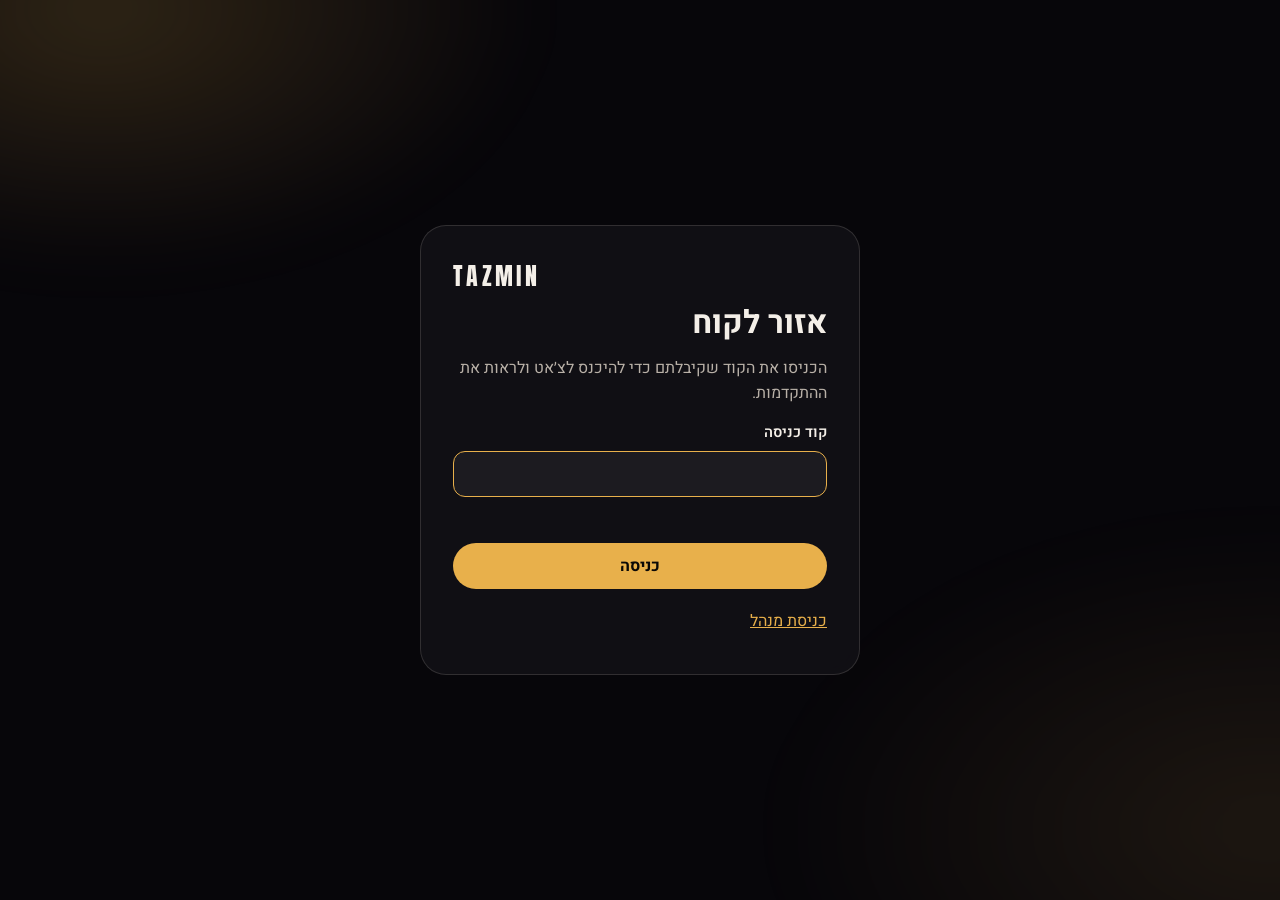
<file: portal.html>
<!doctype html>
<html lang="he" dir="rtl">
<head>
<meta charset="utf-8">
<meta name="viewport" content="width=device-width, initial-scale=1, viewport-fit=cover">
<meta name="theme-color" content="#07060a">
<meta name="robots" content="noindex">
<title>TAZMIN — אזור לקוח</title>
<link rel="preconnect" href="https://fonts.googleapis.com">
<link rel="preconnect" href="https://fonts.gstatic.com" crossorigin>
<link href="https://fonts.googleapis.com/css2?family=Anton&family=Heebo:wght@400;500;700;900&display=swap" rel="stylesheet">
<style>
:root{color-scheme:dark;--bg:#07060a;--card:rgba(20,18,24,.78);--ink:#f4efe8;--muted:#b9b1a8;--a:#e8b04b;--a-ink:#0a0806;--line:rgba(244,239,232,.14);--ok:#5fd39a;--warn:#ffb74d;--err:#ff7a7a;
  --display:'Anton','Heebo',Impact,sans-serif;--body:'Heebo',system-ui,-apple-system,'Segoe UI',Arial,sans-serif;
  box-sizing:border-box;padding-top:env(safe-area-inset-top,0px);padding-bottom:env(safe-area-inset-bottom,0px)}
*,*::before,*::after{box-sizing:inherit}
html,body{height:100%}
body{margin:0;background:var(--bg);color:var(--ink);font-family:var(--body);line-height:1.55;-webkit-font-smoothing:antialiased;overflow-x:hidden}
body::before{content:"";position:fixed;inset:-20%;z-index:-1;pointer-events:none;background:radial-gradient(35% 30% at 20% 15%,rgba(232,176,75,.18),transparent 70%),radial-gradient(40% 35% at 85% 80%,rgba(232,176,75,.10),transparent 70%);filter:blur(30px)}
button,input,select,textarea{font:inherit;color:inherit}
a{color:var(--a)}
:focus-visible{outline:3px solid var(--a);outline-offset:2px;border-radius:6px}
.sr{position:absolute;width:1px;height:1px;overflow:hidden;clip:rect(0 0 0 0);white-space:nowrap}
.btn{display:inline-flex;align-items:center;justify-content:center;gap:8px;min-height:46px;padding:0 20px;border-radius:999px;border:0;background:var(--a);color:var(--a-ink);font-weight:700;cursor:pointer;text-decoration:none}
.btn.ghost{background:transparent;color:var(--ink);border:1px solid var(--line)}
.btn.sm{min-height:38px;padding:0 14px;font-size:.88rem}
.btn[disabled]{opacity:.5;cursor:not-allowed}
.in{width:100%;min-height:46px;padding:10px 14px;border-radius:12px;border:1px solid rgba(244,239,232,.22);background:rgba(255,255,255,.05);outline:none}
.in:focus{border-color:var(--a)}
textarea.in{resize:vertical;min-height:46px}
label{font-weight:600;font-size:.92rem}
.muted{color:var(--muted)}
.err{color:var(--err);min-height:1.2em;font-size:.9rem}

/* login */
.login{min-height:100%;display:grid;place-items:center;padding:24px}
.login .box{width:min(440px,100%);background:var(--card);border:1px solid var(--line);border-radius:26px;padding:32px;-webkit-backdrop-filter:blur(18px);backdrop-filter:blur(18px)}
.brand{font-family:var(--display);letter-spacing:.14em;font-size:1.5rem;direction:ltr;text-align:start}
.login h1{font-size:2rem;margin:10px 0 6px;line-height:1.1}
.f{margin-top:16px;display:grid;gap:6px}
.switch{background:none;border:0;color:var(--a);text-decoration:underline;cursor:pointer;padding:8px 0;margin-top:12px}

/* app */
.top{position:sticky;top:0;z-index:20;display:flex;align-items:center;justify-content:space-between;gap:12px;padding:12px clamp(12px,3vw,28px);background:rgba(7,6,10,.8);-webkit-backdrop-filter:blur(12px);backdrop-filter:blur(12px);border-bottom:1px solid var(--line)}
.top .who{display:flex;gap:10px;align-items:center;min-width:0}
.top .who b{white-space:nowrap;overflow:hidden;text-overflow:ellipsis}
.shell{display:grid;grid-template-columns:300px minmax(0,1fr);min-height:calc(100% - 64px)}
.shell.client{grid-template-columns:minmax(0,1fr)}
@media (max-width:900px){.shell{grid-template-columns:1fr}.side{border-inline-start:0!important;border-bottom:1px solid var(--line);max-height:44vh;overflow:auto}}
.side{border-inline-end:1px solid var(--line);padding:16px;display:flex;flex-direction:column;gap:10px}
.tabs{display:flex;gap:6px;flex-wrap:wrap}
.tab{min-height:36px;padding:0 12px;border-radius:999px;border:1px solid var(--line);background:transparent;cursor:pointer;font-size:.85rem}
.tab[aria-pressed="true"]{background:var(--a);color:var(--a-ink);border-color:var(--a);font-weight:700}
.clist{display:flex;flex-direction:column;gap:8px}
.citem{text-align:start;padding:12px;border-radius:14px;border:1px solid var(--line);background:rgba(255,255,255,.03);cursor:pointer;display:grid;gap:2px}
.citem[aria-current="true"]{border-color:var(--a);background:rgba(232,176,75,.08)}
.citem .row{display:flex;justify-content:space-between;gap:8px;align-items:center}
.badge{font-size:.72rem;padding:2px 9px;border-radius:999px;border:1px solid var(--line);white-space:nowrap}
.b-pending{border-color:var(--warn);color:var(--warn)}
.b-approved{border-color:var(--ok);color:var(--ok)}
.b-done{border-color:var(--a);color:var(--a)}
.dot{min-width:20px;height:20px;border-radius:10px;background:var(--err);color:#fff;font-size:.72rem;display:grid;place-items:center;padding:0 6px;font-weight:700}
.main{padding:clamp(12px,2.4vw,24px);min-width:0}
.grid{display:grid;grid-template-columns:minmax(0,1.25fr) minmax(320px,1fr);gap:16px;align-items:start}
@media (max-width:1100px){.grid{grid-template-columns:1fr}}
.card{background:var(--card);border:1px solid var(--line);border-radius:22px;padding:18px;-webkit-backdrop-filter:blur(14px);backdrop-filter:blur(14px)}
.card h2{font-size:1.1rem;margin:0 0 10px;display:flex;justify-content:space-between;align-items:center;gap:8px;flex-wrap:wrap}
.stack{display:grid;gap:16px}
.frame{position:relative;border-radius:14px;overflow:hidden;border:1px solid var(--line);background:#000;aspect-ratio:16/10}
.frame iframe{position:absolute;inset:0;width:100%;height:100%;border:0;background:#fff}
.frame .empty{position:absolute;inset:0;display:grid;place-items:center;text-align:center;padding:20px;color:var(--muted)}
.bar{height:8px;background:var(--line);border-radius:8px;overflow:hidden}
.bar i{display:block;height:100%;background:var(--a);width:0;transition:width .5s}
.plist{list-style:none;margin:10px 0 0;padding:0;display:grid;gap:8px}
.plist li{display:flex;gap:10px;align-items:center;padding:10px 12px;border:1px solid var(--line);border-radius:12px}
.plist .t{flex:1;min-width:0;word-break:break-word}
.state{border:1px solid var(--line);border-radius:999px;padding:3px 10px;font-size:.78rem;white-space:nowrap;background:transparent;cursor:default}
button.state{cursor:pointer}
.s-requested{color:var(--warn);border-color:var(--warn)}
.s-doing{color:#7fb2ff;border-color:#7fb2ff}
.s-done{color:var(--ok);border-color:var(--ok)}
.cat{font-size:.72rem;color:var(--muted)}
.pay{display:grid;grid-template-columns:repeat(3,1fr);gap:8px;margin-top:6px}
.pay div{border:1px solid var(--line);border-radius:12px;padding:10px}
.pay b{display:block;font-size:1.3rem}
.adm{display:grid;gap:8px;margin-top:12px;padding-top:12px;border-top:1px dashed var(--line)}
.adm .r{display:flex;gap:8px;flex-wrap:wrap}
.adm .r>*{flex:1 1 120px}

/* chat */
.chat{display:flex;flex-direction:column;height:min(78vh,760px)}
.msgs{flex:1;overflow-y:auto;display:flex;flex-direction:column;gap:8px;padding:6px 2px;overscroll-behavior:contain}
.m{max-width:84%;padding:10px 14px;border-radius:16px;background:rgba(255,255,255,.06);border:1px solid var(--line);align-self:flex-start;word-break:break-word}
.m.me{align-self:flex-end;background:rgba(232,176,75,.16);border-color:rgba(232,176,75,.4)}
.m.req{border-color:var(--warn);border-style:dashed}
.m small{display:block;color:var(--muted);font-size:.72rem;margin-top:4px}
.m .tagr{display:inline-block;font-size:.72rem;color:var(--warn);margin-bottom:4px;font-weight:700}
.m img{max-width:100%;border-radius:10px;margin-top:6px;display:block}
.fbtn{margin-top:6px;background:rgba(0,0,0,.3);border:1px solid var(--line);border-radius:10px;padding:8px 10px;cursor:pointer;text-align:start;display:block;width:100%}
.compose{border-top:1px solid var(--line);padding-top:10px;display:grid;gap:8px}
.compose .r{display:flex;gap:8px;align-items:flex-end}
.compose textarea{flex:1;max-height:160px}
.icon{min-width:46px;min-height:46px;border-radius:12px;border:1px solid var(--line);background:rgba(255,255,255,.05);cursor:pointer;font-size:1.1rem}
.chips{display:flex;gap:6px;flex-wrap:wrap}
.chip{font-size:.8rem;padding:4px 10px;border-radius:999px;border:1px solid var(--line);display:inline-flex;gap:6px;align-items:center}
.chip button{background:none;border:0;cursor:pointer;color:var(--muted);padding:0 2px}
.reqbox{display:none;gap:8px;padding:10px;border:1px dashed var(--warn);border-radius:12px}
.reqbox.open{display:grid}
.pendingbox{text-align:center;padding:40px 20px}
.big{font-family:var(--display);font-size:clamp(3rem,10vw,6rem);color:var(--a);direction:ltr;line-height:.9}
.linkbox{display:flex;gap:6px;align-items:center}
.linkbox input{direction:ltr}
.toast{position:fixed;z-index:50;top:calc(env(safe-area-inset-top,0px) + 14px);left:50%;translate:-50% 0;background:#16151b;border:1px solid var(--a);border-radius:12px;padding:10px 18px;display:none;max-width:90vw}
.toast.show{display:block}
[hidden]{display:none!important}
@media (prefers-reduced-motion:reduce){*{transition:none!important}}
</style>
</head>
<body>
<div class="toast" id="toast" role="status"></div>

<!-- LOGIN -->
<section class="login" id="login" hidden>
  <div class="box">
    <div class="brand">TAZMIN</div>
    <div id="lgClient">
      <h1>אזור לקוח</h1>
      <p class="muted">הכניסו את הקוד שקיבלתם כדי להיכנס לצ׳אט ולראות את ההתקדמות.</p>
      <form id="codeForm" novalidate>
        <div class="f"><label for="codeIn">קוד כניסה</label><input class="in" id="codeIn" dir="ltr" autocomplete="off" autocapitalize="characters" maxlength="12" required></div>
        <p class="err" id="codeErr" role="alert"></p>
        <button class="btn" type="submit" style="width:100%">כניסה</button>
      </form>
      <button class="switch" type="button" id="toAdmin">כניסת מנהל</button>
    </div>
    <div id="lgAdmin" hidden>
      <h1>כניסת מנהל</h1>
      <form id="admForm" novalidate>
        <div class="f"><label for="aEmail">אימייל</label><input class="in" id="aEmail" type="email" dir="ltr" autocomplete="username" required></div>
        <div class="f"><label for="aPass">סיסמה</label><input class="in" id="aPass" type="password" dir="ltr" autocomplete="current-password" required></div>
        <p class="err" id="admErr" role="alert"></p>
        <button class="btn" type="submit" style="width:100%">כניסה</button>
      </form>
      <button class="switch" type="button" id="toClient">כניסת לקוח עם קוד</button>
    </div>
  </div>
</section>

<!-- APP -->
<div id="app" hidden>
  <header class="top">
    <div class="who"><span class="brand">TAZMIN</span><b id="topName"></b></div>
    <div style="display:flex;gap:8px">
      <button class="btn ghost sm" type="button" id="newBtn" hidden>+ אזור לקוח חדש</button>
      <button class="btn ghost sm" type="button" id="logout">יציאה</button>
    </div>
  </header>
  <div class="shell" id="shell">
    <aside class="side" id="side" hidden aria-label="רשימת לקוחות">
      <div class="tabs" role="group" aria-label="סינון">
        <button class="tab" type="button" data-f="pending" aria-pressed="true">ממתינים</button>
        <button class="tab" type="button" data-f="approved" aria-pressed="false">פעילים</button>
        <button class="tab" type="button" data-f="done" aria-pressed="false">הושלמו</button>
        <button class="tab" type="button" data-f="all" aria-pressed="false">הכול</button>
      </div>
      <input class="in" id="search" type="search" placeholder="חיפוש לקוח" aria-label="חיפוש לקוח">
      <div class="clist" id="clist"></div>
    </aside>
    <main class="main" id="main"></main>
  </div>
</div>

<script src="/plugin-insights.js" defer></script>
<script>
(function () {
  'use strict';
  var d = document;
  function $(id) { return d.getElementById(id); }
  function esc(s) { return String(s == null ? '' : s).replace(/[&<>"']/g, function (c) { return { '&': '&amp;', '<': '&lt;', '>': '&gt;', '"': '&quot;', "'": '&#39;' }[c]; }); }
  function st(k, v, ses) { try { var S = ses ? sessionStorage : localStorage; if (v === undefined) return S.getItem(k); if (v === null) S.removeItem(k); else S.setItem(k, v); } catch (e) { return null; } }
  function toast(m) { var t = $('toast'); t.textContent = m; t.classList.add('show'); clearTimeout(toast.t); toast.t = setTimeout(function () { t.classList.remove('show'); }, 3000); }
  function fmtT(t) { var x = new Date(t); return x.toLocaleDateString('he-IL', { day: 'numeric', month: 'numeric' }) + ' ' + x.toLocaleTimeString('he-IL', { hour: '2-digit', minute: '2-digit' }); }
  function money(n) { return '₪' + (Math.round((+n || 0) * 100) / 100).toLocaleString('he-IL'); }
  var STATE = { requested: 'ביקשו', doing: 'בעבודה', done: 'בוצע' };
  var CS = { pending: 'ממתין לאישור', approved: 'פעיל', done: 'הושלם', archived: 'בארכיון' };
  var CATS = ['אתר', 'רשתות חברתיות', 'סרטונים', 'קידום', 'מודעות', 'אחר'];

  var S = { mode: null, code: null, admin: null, client: null, msgs: [], clients: [], sel: null, filter: 'pending', q: '', att: { links: [], file: null }, poll: 0, lastCount: -1 };

  function api(a, opts) {
    opts = opts || {};
    var h = { 'Content-Type': 'application/json' };
    if (S.mode === 'client') h['x-code'] = S.code;
    if (S.mode === 'admin' && S.admin) { h['x-admin-email'] = S.admin.email; h['x-admin-pass'] = S.admin.pass; }
    return fetch(opts.path ? opts.path + (opts.q || '') : '/api/portal?a=' + a + (opts.q || ''), { method: opts.body ? 'POST' : 'GET', headers: h, body: opts.body ? JSON.stringify(opts.body) : undefined, cache: 'no-store' })
      .then(function (r) { return r.json().catch(function () { return {}; }).then(function (j) { if (!r.ok) { var e = new Error(j.error || 'error'); e.status = r.status; throw e; } return j; }); });
  }
  function errText(e) {
    var m = e && e.message;
    if (m === 'db_not_connected') return 'מסד הנתונים עוד לא מחובר לאתר.';
    if (m === 'no_admin_password') return 'עדיין לא הוגדרה סיסמת מנהל (ADMIN_PASSWORD) ב-Vercel.';
    if (m === 'unauthorized') return 'אימייל או סיסמה שגויים.';
    if (m === 'bad_code') return 'הקוד לא נמצא. בדקו שהקלדתם נכון.';
    if (m === 'file_too_big') return 'הקובץ גדול מדי (עד 600KB). אפשר לשלוח קישור במקום.';
    if (m === 'pending') return 'הצ׳אט ייפתח אחרי אישור.';
    return 'משהו השתבש. נסו שוב.';
  }

  /* ---------- LOGIN ---------- */
  function showLogin(admin) { $('app').hidden = true; $('login').hidden = false; $('lgAdmin').hidden = !admin; $('lgClient').hidden = !!admin; setTimeout(function () { (admin ? $('aEmail') : $('codeIn')).focus(); }, 30); }
  $('toAdmin').onclick = function () { showLogin(true); };
  $('toClient').onclick = function () { showLogin(false); };
  $('codeForm').addEventListener('submit', function (e) { e.preventDefault(); var c = $('codeIn').value.trim().toUpperCase(); if (c.length < 6) { $('codeErr').textContent = 'נא להקליד את הקוד המלא.'; return; } enterClient(c, $('codeErr')); });
  $('admForm').addEventListener('submit', function (e) {
    e.preventDefault(); S.mode = 'admin'; S.admin = { email: $('aEmail').value.trim().toLowerCase(), pass: $('aPass').value };
    api('login').then(function () { st('tzp_admin', JSON.stringify(S.admin), true); startAdmin(); }).catch(function (er) { S.mode = null; S.admin = null; $('admErr').textContent = errText(er); });
  });
  $('logout').onclick = function () { clearInterval(S.poll); st('tzp_code', null); st('tzp_admin', null, true); S = Object.assign(S, { mode: null, code: null, admin: null, client: null, sel: null }); history.replaceState(null, '', location.pathname); showLogin(false); };

  /* ---------- CLIENT ---------- */
  function enterClient(code, errEl) {
    S.mode = 'client'; S.code = code;
    api('me').then(function (j) {
      st('tzp_code', code); S.client = j.client; S.msgs = j.msgs || [];
      $('login').hidden = true; $('app').hidden = false; $('side').hidden = true; $('newBtn').hidden = true; $('shell').className = 'shell client';
      $('topName').textContent = j.client.bizName || j.client.name || '';
      renderMain(true); clearInterval(S.poll); S.poll = setInterval(pollClient, 4000);
    }).catch(function (er) { S.mode = null; st('tzp_code', null); if (errEl) errEl.textContent = errText(er); showLogin(false); if (errEl) errEl.textContent = errText(er); });
  }
  function pollClient() { if (d.hidden) return; api('me').then(function (j) { var changed = JSON.stringify(j.client) !== JSON.stringify(S.client) || (j.msgs || []).length !== S.msgs.length; S.client = j.client; S.msgs = j.msgs || []; if (changed) renderMain(false); }).catch(function () {}); }

  /* ---------- ADMIN ---------- */
  function startAdmin() {
    $('login').hidden = true; $('app').hidden = false; $('side').hidden = false; $('newBtn').hidden = false; $('shell').className = 'shell';
    $('topName').textContent = 'ניהול לקוחות';
    loadList(); renderMain(true);
    clearInterval(S.poll); S.poll = setInterval(function () { if (d.hidden) return; loadList(); if (S.sel) loadClient(S.sel, false); }, 5000);
  }
  function loadList() { return api('list').then(function (j) { S.clients = j.clients || []; renderList(); }).catch(function (e) { if (e.status === 401) { toast('נא להתחבר מחדש'); $('logout').click(); } }); }
  function loadClient(id, first) {
    return api('get', { q: '&id=' + encodeURIComponent(id) }).then(function (j) {
      var changed = first || JSON.stringify(j.client) !== JSON.stringify(S.client) || j.msgs.length !== S.msgs.length;
      S.client = j.client; S.msgs = j.msgs; if (changed) renderMain(!!first);
    }).catch(function () {});
  }
  function renderList() {
    d.querySelectorAll('.tab').forEach(function (t) { t.setAttribute('aria-pressed', String(t.dataset.f === S.filter)); t.textContent = t.textContent.replace(/ \(\d+\)$/, '') + ' (' + S.clients.filter(function (c) { return t.dataset.f === 'all' || c.status === t.dataset.f; }).length + ')'; });
    var q = S.q.toLowerCase();
    var list = S.clients.filter(function (c) { return (S.filter === 'all' || c.status === S.filter) && (!q || (c.bizName + ' ' + c.name + ' ' + c.email + ' ' + c.phone).toLowerCase().indexOf(q) > -1); })
      .sort(function (a, b) { return (b.lastMsg || b.createdAt) - (a.lastMsg || a.createdAt); });
    $('clist').innerHTML = list.length ? list.map(function (c) {
      return '<button type="button" class="citem" data-id="' + esc(c.id) + '" aria-current="' + (S.sel === c.id) + '"><span class="row"><b>' + esc(c.bizName || c.name || 'ללא שם') + '</b>' + (c.unread ? '<span class="dot" aria-label="' + c.unread + ' הודעות חדשות">' + c.unread + '</span>' : '') + '</span>' +
        '<span class="row"><small class="muted">' + esc(c.name || '') + '</small><span class="badge b-' + esc(c.status) + '">' + esc(CS[c.status] || c.status) + '</span></span></button>';
    }).join('') : '<p class="muted">אין לקוחות בקטגוריה הזו.</p>';
  }
  d.addEventListener('click', function (e) {
    var t = e.target.closest('.tab'); if (t) { S.filter = t.dataset.f; renderList(); return; }
    var c = e.target.closest('.citem'); if (c) { S.sel = c.dataset.id; S.client = null; S.msgs = []; renderList(); loadClient(S.sel, true); return; }
  });
  $('search').addEventListener('input', function () { S.q = this.value; renderList(); });
  $('newBtn').onclick = function () {
    var biz = prompt('שם העסק של הלקוח החדש:'); if (!biz) return;
    var name = prompt('שם איש הקשר:') || ''; var phone = prompt('טלפון (לא חובה):') || ''; var ig = (prompt('אינסטגרם של העסק (לא חובה, @username):') || '').trim();
    var plug = (window.TZ_PLUGINS || []).filter(function (p) { return p.setInstagram; })[0];
    api('new', { body: { bizName: biz, name: name, phone: phone } }).then(function (j) {
      return (ig && plug ? plug.setInstagram(j.id, ig, T).catch(function () { toast('האינסטגרם לא נשמר — אפשר להוסיף בפלאגין'); }) : Promise.resolve()).then(function () { return j; });
    }).then(function (j) { S.sel = j.id; S.filter = 'approved'; loadList(); loadClient(j.id, true); toast('אזור הלקוח נוצר — הקישור לצ׳אט מוכן לשליחה'); }).catch(function (e) { toast(errText(e)); });
  };

  /* ---------- MAIN RENDER ---------- */
  function renderMain(first) {
    var m = $('main'), c = S.client, admin = S.mode === 'admin';
    if (!c) { m.innerHTML = admin ? '<div class="card"><h2>בחרו לקוח מהרשימה</h2><p class="muted">לקוחות שמסיימים את השאלון באתר מופיעים כאן תחת "ממתינים". מאשרים — והצ׳אט נפתח להם.</p></div>' : ''; return; }
    var keepDraft = $('txt') ? $('txt').value : '', keepFocus = d.activeElement && d.activeElement.id, msgsEl = $('msgs'), atBottom = !msgsEl || msgsEl.scrollHeight - msgsEl.scrollTop - msgsEl.clientHeight < 80;
    if (!admin && c.status === 'pending') {
      m.innerHTML = '<div class="card pendingbox"><div class="big">WAIT</div><h1 style="margin:14px 0 6px">הבקשה שלכם התקבלה!</h1><p class="muted">אנחנו עוברים על הפרטים. ברגע שנאשר — הצ׳אט ייפתח כאן. אפשר לחזור לדף הזה בכל זמן עם אותו קישור.</p>' +
        '<a class="btn" style="margin-top:18px" target="_blank" rel="noopener" href="https://wa.me/972585974771">יש שאלה? וואטסאפ</a></div>';
      return;
    }
    var prog = c.progress || [], done = prog.filter(function (p) { return p.state === 'done'; }).length, pct = prog.length ? Math.round(done / prog.length * 100) : 0;
    var pay = c.payment || { total: 0, paid: 0 }, rem = Math.max(0, (pay.total || 0) - (pay.paid || 0)), ppct = pay.total ? Math.min(100, Math.round(pay.paid / pay.total * 100)) : 0;
    var link = c.code ? location.origin + '/portal.html?c=' + c.code : '';
    var phone = String(c.phone || '').replace(/\D/g, ''); if (phone[0] === '0') phone = '972' + phone.slice(1);

    var h = '';
    if (admin) {
      h += '<div class="card" style="margin-bottom:16px"><h2><span>' + esc(c.bizName || 'ללא שם') + ' <small class="muted" style="font-weight:400">· ' + esc(c.name || '') + (c.email ? ' · <span dir="ltr">' + esc(c.email) + '</span>' : '') + (c.phone ? ' · <span dir="ltr">' + esc(c.phone) + '</span>' : '') + '</small></span>' +
        '<span class="badge b-' + esc(c.status) + '">' + esc(CS[c.status]) + '</span></h2>' +
        '<div class="adm" style="margin-top:0;border:0;padding-top:0"><div class="r">' +
        (c.status === 'pending' ? '<button class="btn" type="button" data-act="approve">✓ אישור צ׳אט והזמנה</button>' : '') +
        '<label class="sr" for="stSel">סטטוס</label><select class="in" id="stSel" style="flex:0 1 180px">' + ['pending', 'approved', 'done', 'archived'].map(function (s) { return '<option value="' + s + '"' + (s === c.status ? ' selected' : '') + '>' + CS[s] + '</option>'; }).join('') + '</select></div>' +
        (link ? '<div class="linkbox"><label class="sr" for="lnk">קישור ללקוח</label><input class="in" id="lnk" readonly value="' + esc(link) + '"><button class="btn ghost sm" type="button" data-act="copy">העתקה</button>' +
          (phone ? '<a class="btn ghost sm" target="_blank" rel="noopener" href="https://wa.me/' + esc(phone) + '?text=' + encodeURIComponent('היי! זה הקישור לאזור הלקוח שלך ב-TAZMIN, שם נדבר ותראה את ההתקדמות: ' + link) + '">שליחה בוואטסאפ</a>' : '') + '</div>' : '') +
        (c.summary ? '<details><summary style="cursor:pointer">תשובות השאלון</summary><pre style="white-space:pre-wrap;font:inherit;margin:8px 0 0" class="muted">' + esc(c.summary) + '</pre></details>' : '') + '</div></div>';
      h += '<div id="tzPlugins"></div>';
    }
    h += '<div class="grid"><div class="stack">';
    // site preview
    h += '<section class="card" aria-labelledby="hSite"><h2 id="hSite"><span>האתר שלכם</span>' + (c.siteUrl ? '<a class="btn ghost sm" href="' + esc(c.siteUrl) + '" target="_blank" rel="noopener">פתיחה בחלון חדש ↗</a>' : '') + '</h2>' +
      '<div class="frame">' + (c.siteUrl ? '<iframe src="' + esc(c.siteUrl) + '" title="תצוגה של האתר" loading="lazy" referrerpolicy="no-referrer"></iframe>' : '<div class="empty">האתר יופיע כאן ברגע שיהיה מוכן לצפייה.</div>') + '</div>' +
      (c.siteUrl ? '<p class="muted" style="font-size:.8rem;margin:6px 0 0">לא רואים? יש אתרים שחוסמים תצוגה בתוך מסגרת — פתחו בחלון חדש.</p>' : '') +
      (admin ? '<div class="adm"><label for="siteIn">קישור לאתר של הלקוח</label><div class="r"><input class="in" id="siteIn" dir="ltr" placeholder="https://" value="' + esc(c.siteUrl || '') + '"><button class="btn sm" type="button" data-act="site" style="flex:0 0 auto">שמירה</button></div></div>' : '') + '</section>';
    // progress
    h += '<section class="card" aria-labelledby="hProg"><h2 id="hProg"><span>מה עשינו עד עכשיו</span><span class="muted" style="font-weight:400">' + done + ' מתוך ' + prog.length + ' בוצעו</span></h2>' +
      '<div class="bar" role="progressbar" aria-valuemin="0" aria-valuemax="100" aria-valuenow="' + pct + '" aria-label="התקדמות"><i style="width:' + pct + '%"></i></div>' +
      '<ul class="plist">' + (prog.length ? prog.map(function (p) {
        return '<li><div class="t">' + esc(p.title) + '<div class="cat">' + esc(p.cat || '') + (p.by === 'client' ? ' · בקשה של הלקוח' : '') + '</div></div>' +
          (admin ? '<button type="button" class="state s-' + p.state + '" data-cycle="' + esc(p.id) + '" aria-label="מצב: ' + STATE[p.state] + '. לחצו לשינוי">' + STATE[p.state] + '</button><button type="button" class="icon" style="min-width:36px;min-height:36px" data-del="' + esc(p.id) + '" aria-label="מחיקה">×</button>'
            : '<span class="state s-' + p.state + '">' + STATE[p.state] + '</span>') + '</li>';
      }).join('') : '<li class="muted">עדיין אין משימות.</li>') + '</ul>' +
      (admin ? '<div class="adm"><div class="r"><label class="sr" for="pNew">משימה חדשה</label><input class="in" id="pNew" placeholder="משימה חדשה (למשל: עיצוב דף הבית)"><select class="in" id="pCat" aria-label="קטגוריה" style="flex:0 1 150px">' + CATS.map(function (x) { return '<option>' + x + '</option>'; }).join('') + '</select><button class="btn sm" type="button" data-act="addp" style="flex:0 0 auto">הוספה</button></div></div>' : '') + '</section>';
    // payment
    h += '<section class="card" aria-labelledby="hPay"><h2 id="hPay"><span>תשלום</span><span class="badge ' + (pay.total && rem === 0 ? 'b-approved' : 'b-pending') + '">' + (pay.total ? (rem === 0 ? 'שולם במלואו' : 'נשאר לתשלום') : 'טרם נקבע מחיר') + '</span></h2>' +
      '<div class="pay"><div><span class="muted">סה״כ</span><b>' + money(pay.total) + '</b></div><div><span class="muted">שולם</span><b>' + money(pay.paid) + '</b></div><div><span class="muted">נשאר</span><b>' + money(rem) + '</b></div></div>' +
      '<div class="bar" style="margin-top:10px"><i style="width:' + ppct + '%;background:var(--ok)"></i></div>' + (pay.note ? '<p class="muted" style="margin:8px 0 0">' + esc(pay.note) + '</p>' : '') +
      (admin ? '<div class="adm"><div class="r"><div><label for="payT">מחיר כולל (₪)</label><input class="in" id="payT" type="number" min="0" inputmode="decimal" value="' + esc(pay.total || 0) + '"></div><div><label for="payP">שולם (₪)</label><input class="in" id="payP" type="number" min="0" inputmode="decimal" value="' + esc(pay.paid || 0) + '"></div></div>' +
        '<label for="payN">הערה ללקוח (אופן תשלום וכו׳)</label><input class="in" id="payN" value="' + esc(pay.note || '') + '"><button class="btn sm" type="button" data-act="pay">שמירת תשלום</button></div>' : '') + '</section>';
    h += '</div>';
    // chat
    h += '<section class="card chat" aria-labelledby="hChat"><h2 id="hChat"><span>צ׳אט</span><button class="btn ghost sm" type="button" data-act="reqToggle">+ בקשת שינוי</button></h2>' +
      '<div class="msgs" id="msgs" aria-live="polite" tabindex="0" aria-label="הודעות">' + (S.msgs.length ? S.msgs.map(renderMsg).join('') : '<p class="muted" style="text-align:center;margin:auto">' + (admin ? 'עוד אין הודעות. תכתבו ללקוח!' : 'היי! כאן מדברים איתנו, שולחים קבצים וקישורים ומבקשים שינויים.') + '</p>') + '</div>' +
      '<div class="compose"><div class="reqbox" id="reqbox"><b style="color:var(--warn)">בקשת שינוי</b><div class="r" style="display:flex;gap:8px"><label class="sr" for="reqCat">במה?</label><select class="in" id="reqCat">' + CATS.map(function (x) { return '<option>' + x + '</option>'; }).join('') + '</select></div>' +
      '<p class="muted" style="margin:0;font-size:.85rem">כתבו מה לשנות בתיבה למטה ושלחו — הבקשה תתווסף לרשימת המשימות.</p></div>' +
      '<div class="chips" id="chips"></div>' +
      '<div class="r"><button type="button" class="icon" data-act="link" aria-label="צירוף קישור">🔗</button><label class="icon" style="display:grid;place-items:center" aria-label="צירוף קובץ"><span aria-hidden="true">📎</span><input type="file" id="fileIn" class="sr"></label>' +
      '<label class="sr" for="txt">הודעה</label><textarea class="in" id="txt" rows="1" placeholder="כתבו הודעה…"></textarea><button class="btn" type="button" data-act="send" id="sendBtn">שליחה</button></div></div></section>';
    h += '</div>';
    m.innerHTML = h;
    if (admin) runPlugins(c);
    $('txt').value = keepDraft; renderChips();
    if (S.reqOpen) $('reqbox').classList.add('open');
    if (keepFocus && $(keepFocus)) $(keepFocus).focus();
    var ms = $('msgs'); if (first || atBottom) ms.scrollTop = ms.scrollHeight;
    $('txt').addEventListener('keydown', function (e) { if (e.key === 'Enter' && !e.shiftKey && !e.isComposing) { e.preventDefault(); send(); } });
    $('fileIn').addEventListener('change', function () { var f = this.files && this.files[0]; this.value = ''; if (!f) return; if (f.size > 600 * 1024) { toast('הקובץ גדול מדי (עד 600KB). שלחו קישור לגוגל דרייב במקום.'); return; }
      var rd = new FileReader(); rd.onload = function () { S.att.file = { name: f.name, type: f.type || 'application/octet-stream', data: String(rd.result).split(',')[1] }; renderChips(); }; rd.readAsDataURL(f); });
    var sel = $('stSel'); if (sel) sel.onchange = function () { update({ status: sel.value }); };
  }
  /* ---------- PLUGINS (admin only) ---------- */
  var T = { api: api, esc: esc, toast: toast, state: function () { return S; } };
  function runPlugins(c) {
    var slot = $('tzPlugins'); if (!slot) return;
    (window.TZ_PLUGINS || []).forEach(function (p) { var el = d.createElement('div'); slot.appendChild(el); try { p.render(el, c, T); } catch (e) { console.error('plugin', p.name, e); } });
  }
  window.addEventListener('load', function () { if (S.mode === 'admin' && S.client && $('tzPlugins') && !$('tzPlugins').children.length) runPlugins(S.client); }); // plugin script may load after the first render
  function linkify(t) { return esc(t).replace(/(https?:\/\/[^\s<]+)/g, '<a href="$1" target="_blank" rel="noopener noreferrer" dir="ltr">$1</a>').replace(/\n/g, '<br>'); }
  function renderMsg(x) {
    var mine = (S.mode === 'admin') === (x.from === 'admin');
    var who = x.from === 'admin' ? 'TAZMIN' : (S.client && (S.client.name || 'לקוח'));
    return '<div class="m' + (mine ? ' me' : '') + (x.kind === 'request' ? ' req' : '') + '">' + (x.kind === 'request' ? '<span class="tagr">✎ בקשת שינוי · ' + esc(x.cat || '') + '</span><br>' : '') +
      (x.text ? linkify(x.text) : '') + (x.links || []).map(function (u) { return '<br>🔗 <a href="' + esc(u) + '" target="_blank" rel="noopener noreferrer" dir="ltr">' + esc(u) + '</a>'; }).join('') +
      (x.file ? '<button type="button" class="fbtn" data-file="' + esc(x.file.id) + '">📎 ' + esc(x.file.name) + ' <span class="muted">(' + Math.round(x.file.size / 1024) + 'KB) — לחצו לפתיחה</span></button>' : '') +
      '<small>' + esc(who) + ' · ' + fmtT(x.t) + '</small></div>';
  }
  function renderChips() {
    var c = $('chips'); if (!c) return;
    c.innerHTML = S.att.links.map(function (u, i) { return '<span class="chip" dir="ltr">🔗 ' + esc(u.slice(0, 40)) + '<button type="button" data-rml="' + i + '" aria-label="הסרת קישור">×</button></span>'; }).join('') +
      (S.att.file ? '<span class="chip">📎 ' + esc(S.att.file.name) + '<button type="button" data-rmf="1" aria-label="הסרת קובץ">×</button></span>' : '');
  }
  function send() {
    var t = $('txt').value.trim(), req = $('reqbox').classList.contains('open');
    if (!t && !S.att.links.length && !S.att.file) { $('txt').focus(); return; }
    if (req && !t) { toast('כתבו מה לשנות'); return; }
    var body = { text: t, links: S.att.links, file: S.att.file, kind: req ? 'request' : 'msg', cat: req ? $('reqCat').value : undefined };
    var btn = $('sendBtn'); btn.disabled = true;
    var p = S.mode === 'admin' ? api('msg', { body: Object.assign({ id: S.client.id }, body) }) : api('me', { body: body });
    p.then(function () { $('txt').value = ''; S.att = { links: [], file: null }; S.reqOpen = false; if (S.mode === 'admin') loadClient(S.client.id, false).then(scrollDown); else pollClient(); setTimeout(scrollDown, 400); })
      .catch(function (e) { toast(errText(e)); }).then(function () { var b = $('sendBtn'); if (b) b.disabled = false; });
  }
  function scrollDown() { var ms = $('msgs'); if (ms) ms.scrollTop = ms.scrollHeight; }
  function update(patch) {
    return api('update', { body: { id: S.client.id, patch: patch } }).then(function (j) { S.client = j.client; renderMain(false); loadList(); toast('נשמר'); }).catch(function (e) { toast(errText(e)); });
  }
  $('main').addEventListener('click', function (e) {
    var b = e.target.closest('[data-act],[data-cycle],[data-del],[data-rml],[data-rmf],[data-file]'); if (!b) return;
    var a = b.dataset.act, c = S.client;
    if (a === 'send') send();
    else if (a === 'reqToggle') { S.reqOpen = !$('reqbox').classList.contains('open'); $('reqbox').classList.toggle('open', S.reqOpen); $('txt').focus(); }
    else if (a === 'link') { var u = prompt('הדביקו קישור (https://...)'); if (u) { u = u.trim(); if (!/^https?:\/\//i.test(u)) u = 'https://' + u; S.att.links.push(u); renderChips(); } }
    else if (b.dataset.rml !== undefined) { S.att.links.splice(+b.dataset.rml, 1); renderChips(); }
    else if (b.dataset.rmf) { S.att.file = null; renderChips(); }
    else if (b.dataset.file) openFile(b.dataset.file, b);
    else if (a === 'approve') update({ status: 'approved' }).then(function () { S.filter = 'approved'; renderList(); });
    else if (a === 'copy') { var l = $('lnk'); l.select(); (navigator.clipboard ? navigator.clipboard.writeText(l.value) : Promise.reject()).then(function () { toast('הקישור הועתק'); }, function () { try { d.execCommand('copy'); toast('הקישור הועתק'); } catch (er) {} }); }
    else if (a === 'site') { var v = $('siteIn').value.trim(); if (v && !/^https?:\/\//i.test(v)) v = 'https://' + v; update({ siteUrl: v }); }
    else if (a === 'pay') update({ payment: { total: $('payT').value, paid: $('payP').value, note: $('payN').value } });
    else if (a === 'addp') { var tt = $('pNew').value.trim(); if (!tt) { $('pNew').focus(); return; } update({ progress: (c.progress || []).concat([{ id: '', title: tt, cat: $('pCat').value, state: 'requested', by: 'admin', t: Date.now() }]) }); }
    else if (b.dataset.cycle) { var nx = { requested: 'doing', doing: 'done', done: 'requested' }; update({ progress: (c.progress || []).map(function (p) { return p.id === b.dataset.cycle ? Object.assign({}, p, { state: nx[p.state] }) : p; }) }); }
    else if (b.dataset.del) { if (confirm('למחוק את המשימה?')) update({ progress: (c.progress || []).filter(function (p) { return p.id !== b.dataset.del; }) }); }
  });
  function openFile(id, btn) {
    btn.disabled = true;
    api('file', { q: '&id=' + encodeURIComponent(id) }).then(function (f) {
      var bin = atob(f.data), arr = new Uint8Array(bin.length); for (var i = 0; i < bin.length; i++) arr[i] = bin.charCodeAt(i);
      var url = URL.createObjectURL(new Blob([arr], { type: f.type }));
      if (/^image\//.test(f.type) && f.type !== 'image/svg+xml') { var im = d.createElement('img'); im.src = url; im.alt = f.name; btn.replaceWith(im); }
      else { var a = d.createElement('a'); a.href = url; a.download = f.name; a.textContent = '⬇ הורדת ' + f.name; a.className = 'fbtn'; btn.replaceWith(a); a.click(); }
    }).catch(function (e) { btn.disabled = false; toast(errText(e)); });
  }

  /* ---------- BOOT ---------- */
  var qc = new URLSearchParams(location.search).get('c');
  var saved = st('tzp_code'), adm = null; try { adm = JSON.parse(st('tzp_admin', undefined, true) || 'null'); } catch (e) {}
  if (qc) { $('codeIn').value = qc.toUpperCase(); enterClient(qc.trim().toUpperCase(), $('codeErr')); }
  else if (adm) { S.mode = 'admin'; S.admin = adm; api('login').then(startAdmin).catch(function () { st('tzp_admin', null, true); S.mode = null; showLogin(true); }); }
  else if (saved) enterClient(saved, $('codeErr'));
  else showLogin(new URLSearchParams(location.search).has('admin'));
})();
</script>
</body>
</html>
</file>
